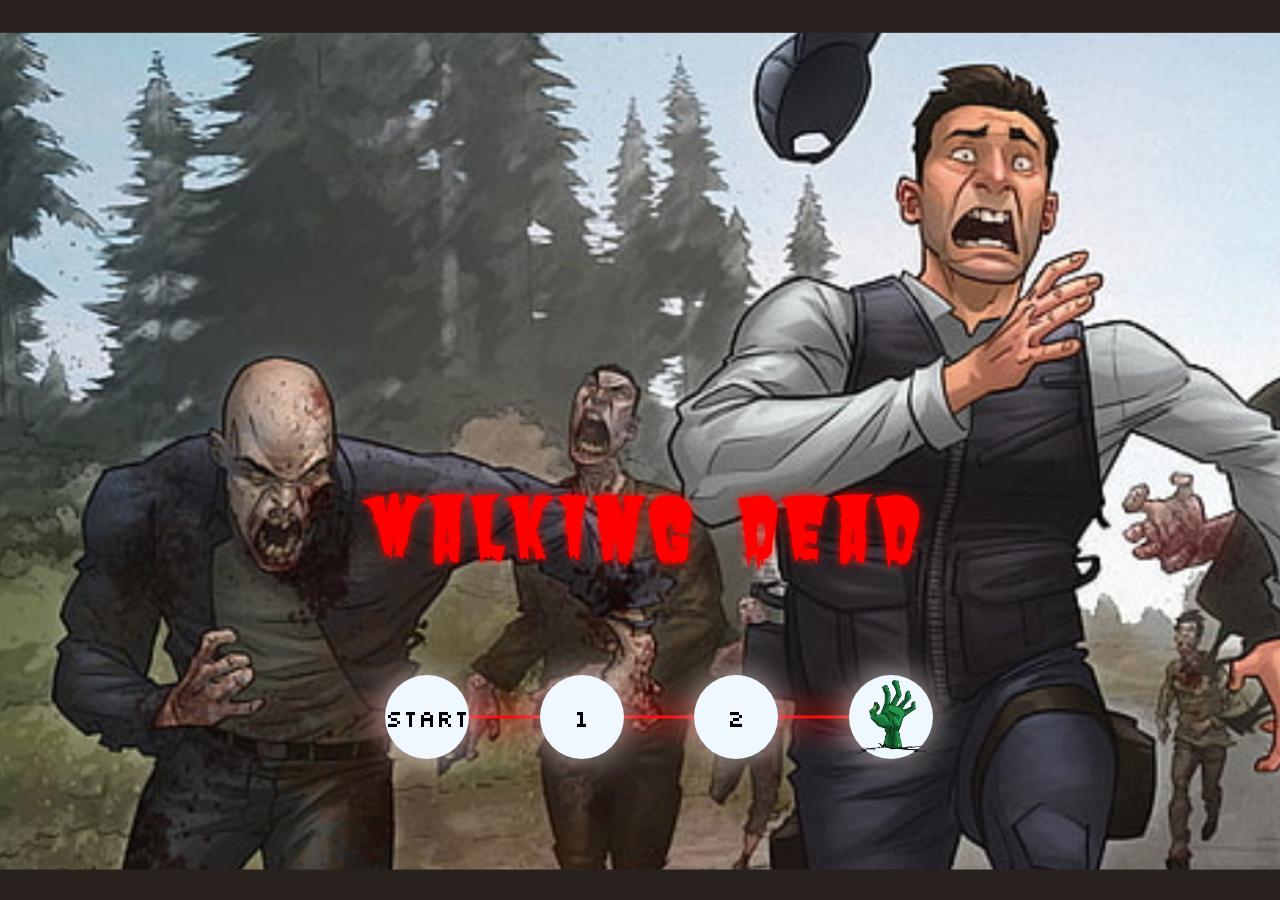
<file: index.html>
<!DOCTYPE html>
<html lang="en">

<head>
    <meta charset="UTF-8">
    <meta http-equiv="X-UA-Compatible" content="IE=edge">
    <meta name="viewport" content="width=device-width, initial-scale=1.0">
    <link rel="stylesheet" type="text/css" href="game.css">
    <link rel="preconnect" href="https://fonts.googleapis.com">
    <link rel="preconnect" href="https://fonts.gstatic.com" crossorigin>
    <link href="https://fonts.googleapis.com/css2?family=Butcherman&family=Silkscreen&display=swap" rel="stylesheet">
<link href="https://fonts.googleapis.com/css2?family=Silkscreen&display=swap" rel="stylesheet">
    <title>Document</title>
</head>

<body id="body" onkeydown="getKeyAndMove(event)" onkeyup="getKeyAndStop(event)">
    
    <div class="start-container" id="welcome">
        <div id="demo">
            <img src="game/demo.png" alt="" id="demo-image">
        </div>
        <div class="name">Walking&nbsp;&nbsp; Dead</div>
        <div class="start-bar" id="start-game">
            <button class="start" onclick="loadStart()"> start </button>
            <button class="start" onclick="loadLevel1()"> 1 </button>
            <button class="start" onclick="loadLevel2()"> 2 </button>
            <button class="start" onclick="loadLevel3()"> <img src="start/hand.png" alt="" id="hand"> </button>
            <div class="line"></div>
        </div>
    </div>
    <div class="container">
        <div class="death-zone">
            <img src="game/danger.png" alt="" class="death-image">
        </div>
        <div id="mission-passed">
            <img src="start/passed.png" alt="" id="passed">
        </div>
        <div class="player" id="player">
            <img id="fire" src="fire-shot.png" alt="">
            <img id="player-image" class="player-obj" src="player/p1.png" alt="">
        </div>
        <div class="health-bar">
            <div id="bar1" class="bar">
            </div>
        </div>
        <div class="playerAmmo">
            <div id="ammo1" class="ammo">
            </div>
        </div>
        <div class="game-over">
            <img src="over.png" alt="" id="over">
        </div>
    </div>
    <script src="game.js"></script>
</body>

</html>
</file>
<file: game.css>
*{
    margin: 0;
    padding: 0;
    -webkit-user-select: none; /* Safari */
    -ms-user-select: none; /* IE 10 and IE 11 */
    user-select: none; /* Standard syntax */
}
.container{
    visibility: hidden;
    background-image: url("bg2.png");
    background-size: cover;
    height: 100%;
    width: 100%;
    position: fixed;
}

.player{
    position: absolute;
    max-width: 80px;
    height: 60px;
    transform-origin: 10% 60%;
    pointer-events: none;
}
.player-obj{
    width: 80px;
}
#fire{
    position: absolute;
    transform: rotate(90deg);
    width: 20px;
    height: auto;
    top:28px;
    left:68px;
    visibility: hidden;
}

/*health bar start*/

.health-bar {
    position:absolute;
    width: 510px;
    height: 30px;
    background-color: aliceblue;
    top: 100%;
    transform: translate(0, -50px);
    left: 20px;    
}
.bar {
    position: absolute;
    width: 500px;
    height: 21px;
    background-color: rgb(235, 70, 61);
    
    transform: translate(0, -50%);
    top:50%;

    left: 5px;
}
.game-over{
    top: 50%;
    transform: translate(-50%, -50%);
    left: 50%;
    position: absolute;  
    visibility: hidden;
}

#mission-passed{
    top: 50%;
    transform: translate(-50%, -50%);
    left: 50%;
    position: absolute;  
    visibility: hidden;
}
  

  /*health bar end*/

  /*player ammo start*/
.playerAmmo {
    position:absolute;
    width: 510px;
    height: 30px;
    top: 100%;
    transform: translate(0, -100px);
    left: 20px;    
}
.ammo {
    position: absolute;
    width: 500px;
    height: auto;
    background-color: rgba(142, 142, 131, 0.61);
    transform: translate(0, -50%);
    top:50%;

    left: 5px;
}
  /*player ammo end*/

  /*start screen starts*/

.start-container{
    background-image: url("start/bg.png");
    background-size: cover;
    height: 100%;
    width: 100%;
    position: fixed;
}
.start-bar{
    position: absolute;
    top: 75%;
    transform: translate(-50%,0%);
    height: calc(20px + 5vw);
    width: calc(140px + 40vw); /*620*/
    margin-left: 50%;
}
.start{
    height: calc(20px + 5vw);
    width: calc(20px + 5vw);
    border-radius: 50%;
    background-color: aliceblue;
    border: none;
    font-family: 'Silkscreen', cursive;
    font-size: calc(5px + 1.5vw);
    box-shadow: 0px 0px 30px 5px rgba(211, 200, 200, 0.668);
    display: flex;
    float: left;
    align-content: center;
    align-items: center;
    text-align: center;
    justify-content: center;
    margin-left: calc(10px + 4.75vw);
}
.name{
    align-content: center;
    align-items: center;
    text-align: center;
    justify-content: center;
    width: 100%;
    font-family: 'Silkscreen', cursive;
    position: absolute;
    left: 50%;
    top: 50%;
    transform: translate(-50%,0%);
    font-size: calc(20px + 5vw);
    font-family: 'Butcherman', cursive;
    color: red;
    text-shadow: 0px 0px 10px rgb(252, 2, 2);
}
#hand{
    height: calc(10px + 5vw);
    width: auto;
}
.line{
    position: absolute;
    width: calc(100px + 30vw);
    height: 3px;
    background-color: rgb(249, 11, 11);
    top: 50%;
    margin-left: calc(10px + 4.75vw);
    transform: translate(0, -50%);
    box-shadow: 0px 0px 30px 5px rgba(255, 0, 0, 0.668);
    z-index: -1;
}

  /*start screen ends*/

  /*demo starts*/
#demo{
    position: absolute;
    width:auto;
    z-index: 2;
    top:50%;
    left: 50%;
    transform: translate(-50%,-40%);
    visibility: hidden;
}
#demo-image{
    max-height: 70vh;
}
  /*demo ends*/

  /*danger starts*/
.death-zone{
    position: absolute;
    left: 3px;
    top: 3px;
}
.death-image{
    height: 100px;
    width: auto;
}
  /*danger ends*/
</file>
